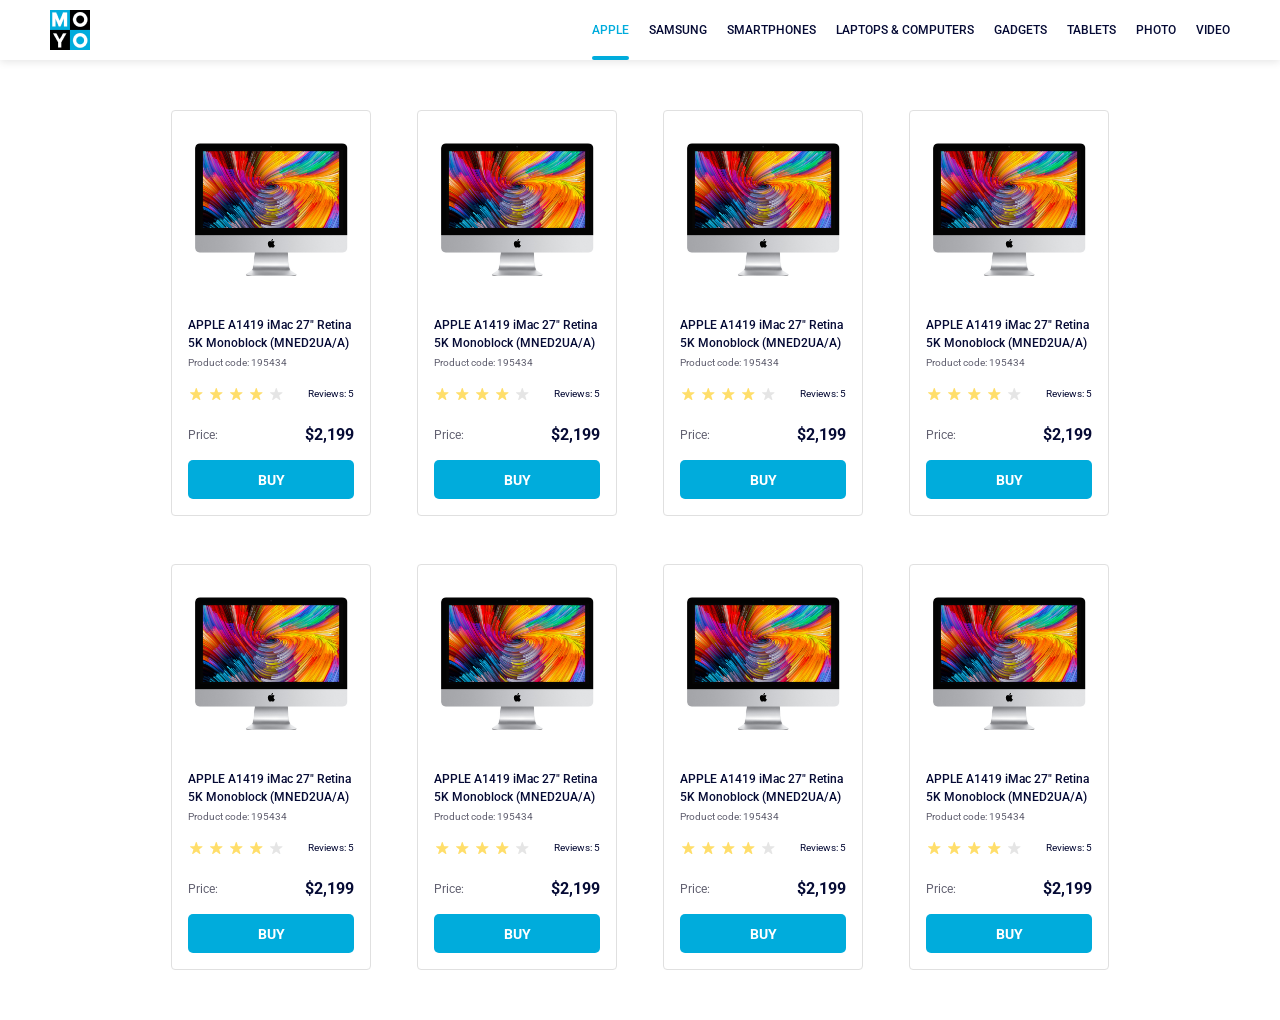
<file: index.html>
<!DOCTYPE html><html lang=en><meta charset=UTF-8><meta name=viewport content="width=device-width, initial-scale=1.0"><title>Catalog</title><link rel=preconnect href=https://fonts.gstatic.com><link href="https://fonts.googleapis.com/css2?family=Roboto:wght@400;500;700&amp;display=swap" rel=stylesheet><link rel=stylesheet href=layout_catalog.abba1100.css><body>
    <header class=header>
      <a href=#>
        <img class=header__logo src=logo.d777a287.png alt=logo_moyo>
      </a>

      <nav class=header__nav>
        <ul class=header__nav-list>
          <li class=header__nav-item>
            <a class="header__nav-link is-active" href=#apple>
              apple
            </a>
          </li>
          <li class=header__nav-item>
            <a class=header__nav-link href=#samsung>
              samsung
            </a>
          </li>
          <li class=header__nav-item>
            <a class=header__nav-link href=#smartphones>
              smartphones
            </a>
          </li>
          <li class=header__nav-item>
            <a href=#laptops class=header__nav-link data-qa=nav-hover>
              laptops &amp; computers
            </a>
          </li>
          <li class=header__nav-item>
            <a class=header__nav-link href=#gadgets>
              gadgets
            </a>
          </li>
          <li class=header__nav-item>
            <a class=header__nav-link href=#tablets>
              tablets
            </a>
          </li>
          <li class=header__nav-item>
            <a class=header__nav-link href=#photo>
              photo
            </a>
          </li>
          <li class=header__nav-item>
            <a class=header__nav-link href=#video>
              video
            </a>
          </li>
        </ul>
      </nav>
    </header>

    <main class=catalog>
      <div class=card data-qa=card>
        <img src=imac.202c52ff.jpeg alt=imac class=card__image>
        <div class=card__title>
          APPLE A1419 iMac 27" Retina
          <br>
          5K Monoblock (MNED2UA/A)
        </div>
        <div class=card__code>Product code: 195434</div>
        <div class=card__row>
          <div class="stars stars--4">
            <span class=stars__star></span>
            <span class=stars__star></span>
            <span class=stars__star></span>
            <span class=stars__star></span>
            <span class=stars__star></span>
          </div>
          <div class=card__reviews>Reviews: 5</div>
        </div>
        <div class=card__price>
          <span class=card__price-name>Price:</span>
          <span class=card__price-cost>$2,199</span>
        </div>
        <a data-qa=card-hover class=card__button>
          <span class=card__buy>BUY</span>
        </a>
      </div>
      <div class=card>
        <img src=imac.202c52ff.jpeg alt=imac class=card__image>
        <div class=card__title>
          APPLE A1419 iMac 27" Retina
          <br>
          5K Monoblock (MNED2UA/A)
        </div>
        <div class=card__code>Product code: 195434</div>
        <div class=card__row>
          <div class="stars stars--4">
            <span class=stars__star></span>
            <span class=stars__star></span>
            <span class=stars__star></span>
            <span class=stars__star></span>
            <span class=stars__star></span>
          </div>
          <div class=card__reviews>Reviews: 5</div>
        </div>
        <div class=card__price>
          <span class=card__price-name>Price:</span>
          <span class=card__price-cost>$2,199</span>
        </div>
        <a data-qa=card-hover class=card__button>
          <span class=card__buy>BUY</span>
        </a>
      </div>
      <div class=card>
        <img src=imac.202c52ff.jpeg alt=imac class=card__image>
        <div class=card__title>
          APPLE A1419 iMac 27" Retina
          <br>
          5K Monoblock (MNED2UA/A)
        </div>
        <div class=card__code>Product code: 195434</div>
        <div class=card__row>
          <div class="stars stars--4">
            <span class=stars__star></span>
            <span class=stars__star></span>
            <span class=stars__star></span>
            <span class=stars__star></span>
            <span class=stars__star></span>
          </div>
          <div class=card__reviews>Reviews: 5</div>
        </div>
        <div class=card__price>
          <span class=card__price-name>Price:</span>
          <span class=card__price-cost>$2,199</span>
        </div>
        <a data-qa=card-hover class=card__button>
          <span class=card__buy>BUY</span>
        </a>
      </div>
      <div class=card>
        <img src=imac.202c52ff.jpeg alt=imac class=card__image>
        <div class=card__title>
          APPLE A1419 iMac 27" Retina
          <br>
          5K Monoblock (MNED2UA/A)
        </div>
        <div class=card__code>Product code: 195434</div>
        <div class=card__row>
          <div class="stars stars--4">
            <span class=stars__star></span>
            <span class=stars__star></span>
            <span class=stars__star></span>
            <span class=stars__star></span>
            <span class=stars__star></span>
          </div>
          <div class=card__reviews>Reviews: 5</div>
        </div>
        <div class=card__price>
          <span class=card__price-name>Price:</span>
          <span class=card__price-cost>$2,199</span>
        </div>
        <a data-qa=card-hover class=card__button>
          <span class=card__buy>BUY</span>
        </a>
      </div>
      <div class=card>
        <img src=imac.202c52ff.jpeg alt=imac class=card__image>
        <div class=card__title>
          APPLE A1419 iMac 27" Retina
          <br>
          5K Monoblock (MNED2UA/A)
        </div>
        <div class=card__code>Product code: 195434</div>
        <div class=card__row>
          <div class="stars stars--4">
            <span class=stars__star></span>
            <span class=stars__star></span>
            <span class=stars__star></span>
            <span class=stars__star></span>
            <span class=stars__star></span>
          </div>
          <div class=card__reviews>Reviews: 5</div>
        </div>
        <div class=card__price>
          <span class=card__price-name>Price:</span>
          <span class=card__price-cost>$2,199</span>
        </div>
        <a data-qa=card-hover class=card__button>
          <span class=card__buy>BUY</span>
        </a>
      </div>
      <div class=card>
        <img src=imac.202c52ff.jpeg alt=imac class=card__image>
        <div class=card__title>
          APPLE A1419 iMac 27" Retina
          <br>
          5K Monoblock (MNED2UA/A)
        </div>
        <div class=card__code>Product code: 195434</div>
        <div class=card__row>
          <div class="stars stars--4">
            <span class=stars__star></span>
            <span class=stars__star></span>
            <span class=stars__star></span>
            <span class=stars__star></span>
            <span class=stars__star></span>
          </div>
          <div class=card__reviews>Reviews: 5</div>
        </div>
        <div class=card__price>
          <span class=card__price-name>Price:</span>
          <span class=card__price-cost>$2,199</span>
        </div>
        <a data-qa=card-hover class=card__button>
          <span class=card__buy>BUY</span>
        </a>
      </div>
      <div class=card>
        <img src=imac.202c52ff.jpeg alt=imac class=card__image>
        <div class=card__title>
          APPLE A1419 iMac 27" Retina
          <br>
          5K Monoblock (MNED2UA/A)
        </div>
        <div class=card__code>Product code: 195434</div>
        <div class=card__row>
          <div class="stars stars--4">
            <span class=stars__star></span>
            <span class=stars__star></span>
            <span class=stars__star></span>
            <span class=stars__star></span>
            <span class=stars__star></span>
          </div>
          <div class=card__reviews>Reviews: 5</div>
        </div>
        <div class=card__price>
          <span class=card__price-name>Price:</span>
          <span class=card__price-cost>$2,199</span>
        </div>
        <a data-qa=card-hover class=card__button>
          <span class=card__buy>BUY</span>
        </a>
      </div>
      <div class=card>
        <img src=imac.202c52ff.jpeg alt=imac class=card__image>
        <div class=card__title>
          APPLE A1419 iMac 27" Retina
          <br>
          5K Monoblock (MNED2UA/A)
        </div>
        <div class=card__code>Product code: 195434</div>
        <div class=card__row>
          <div class="stars stars--4">
            <span class=stars__star></span>
            <span class=stars__star></span>
            <span class=stars__star></span>
            <span class=stars__star></span>
            <span class=stars__star></span>
          </div>
          <div class=card__reviews>Reviews: 5</div>
        </div>
        <div class=card__price>
          <span class=card__price-name>Price:</span>
          <span class=card__price-cost>$2,199</span>
        </div>
        <a data-qa=card-hover class=card__button>
          <span class=card__buy>BUY</span>
        </a>
      </div>
    </main>
</file>
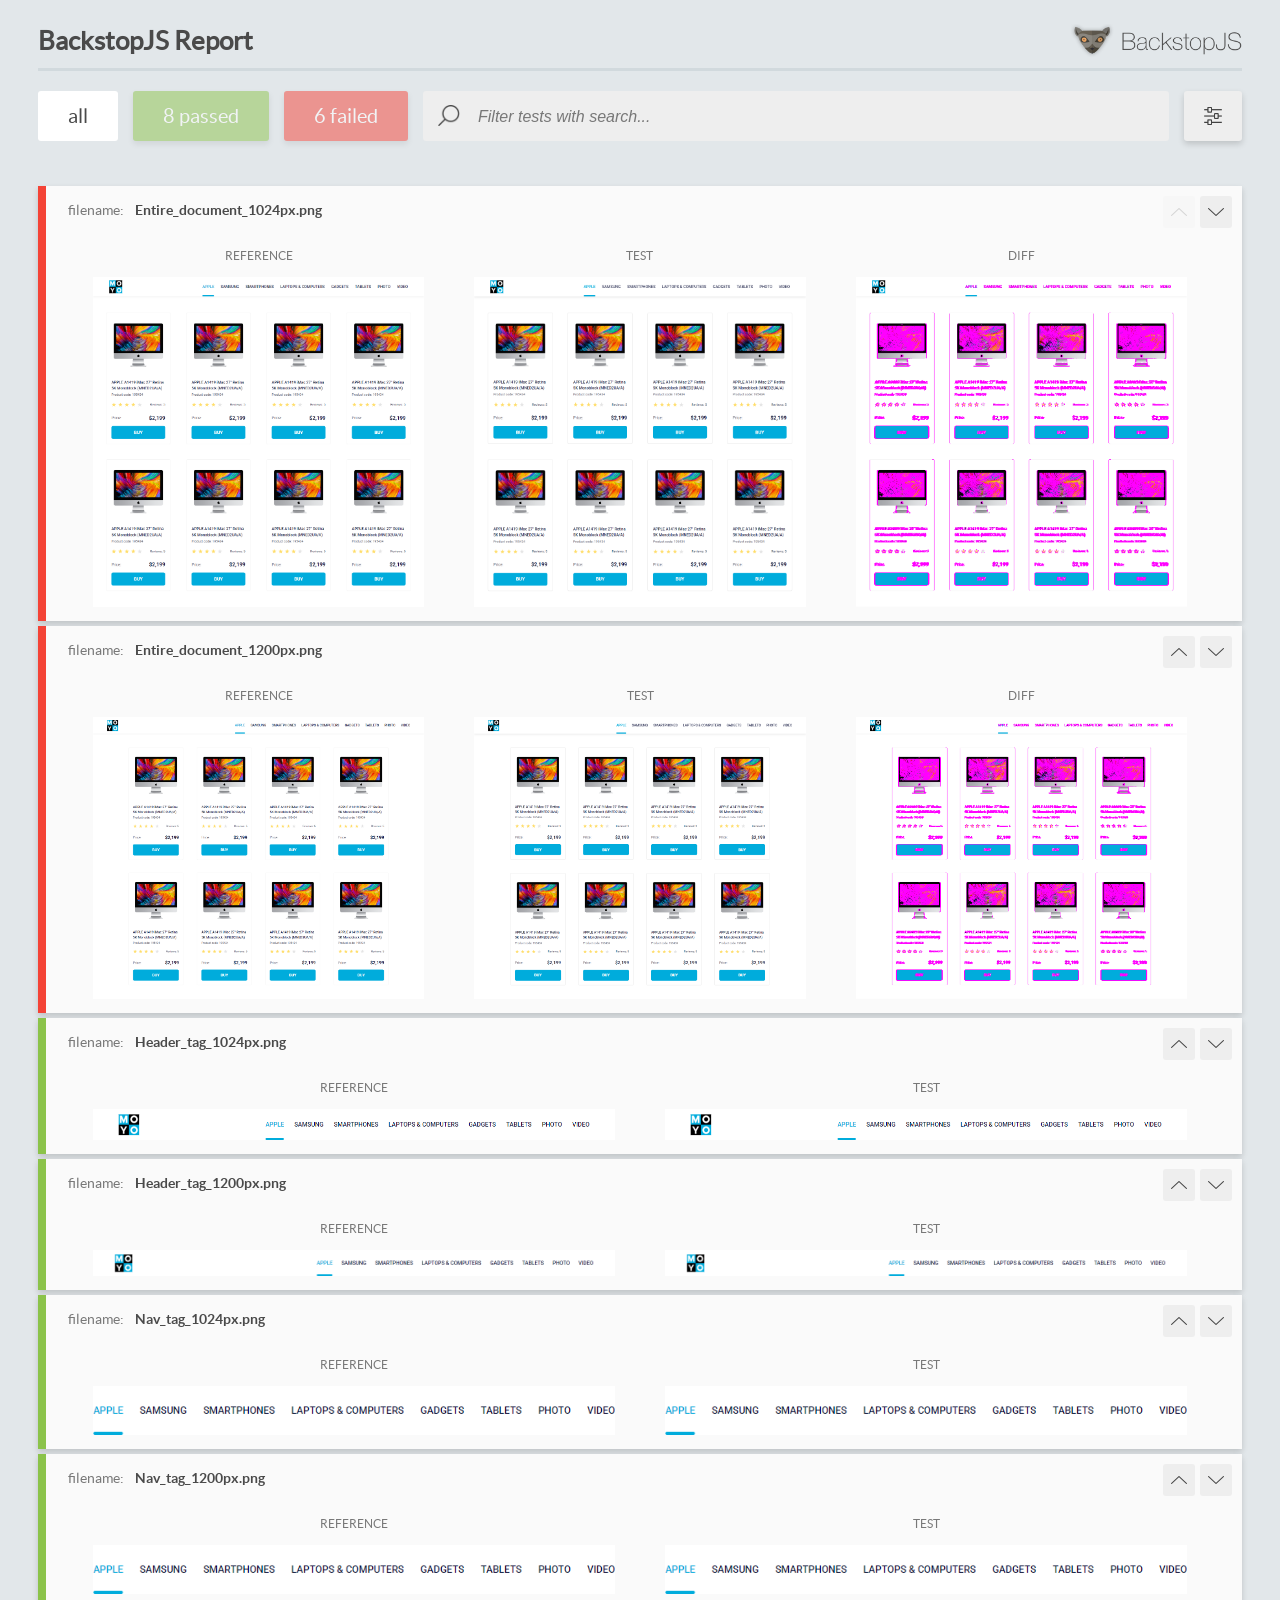
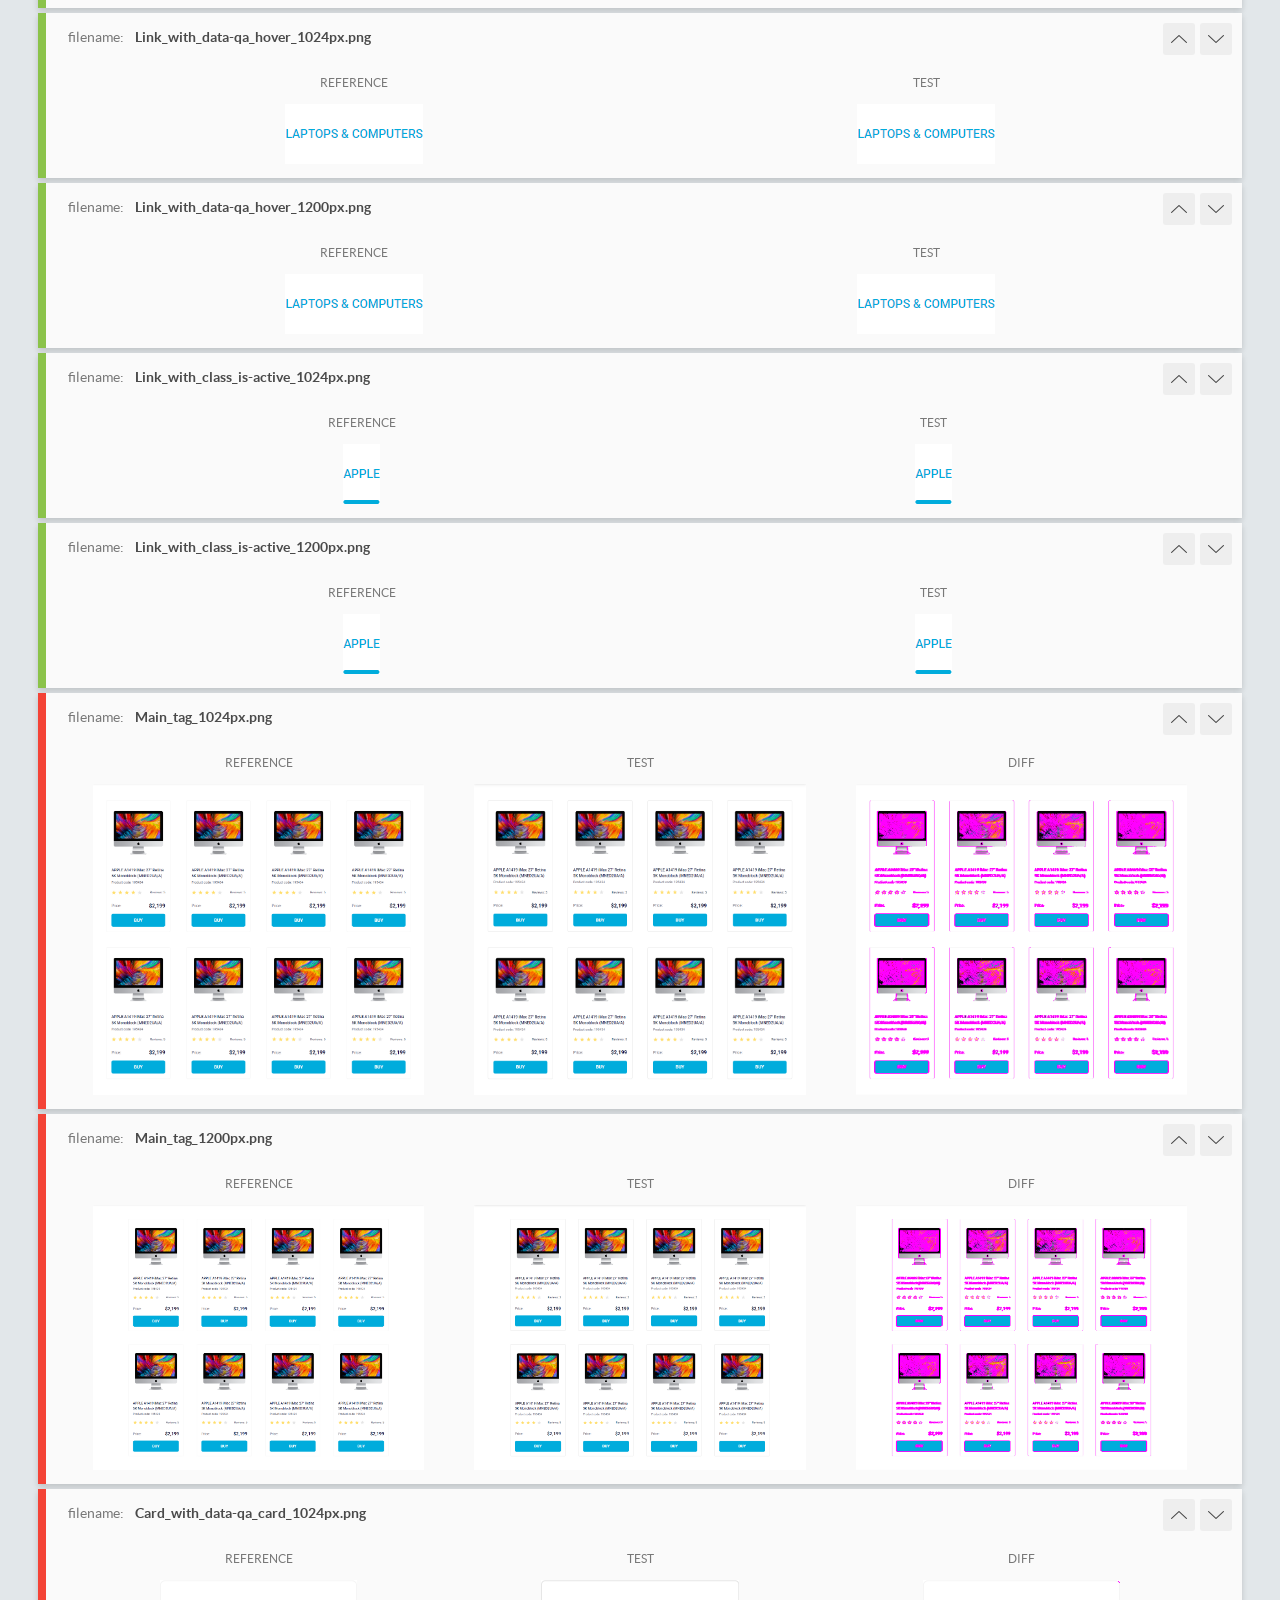
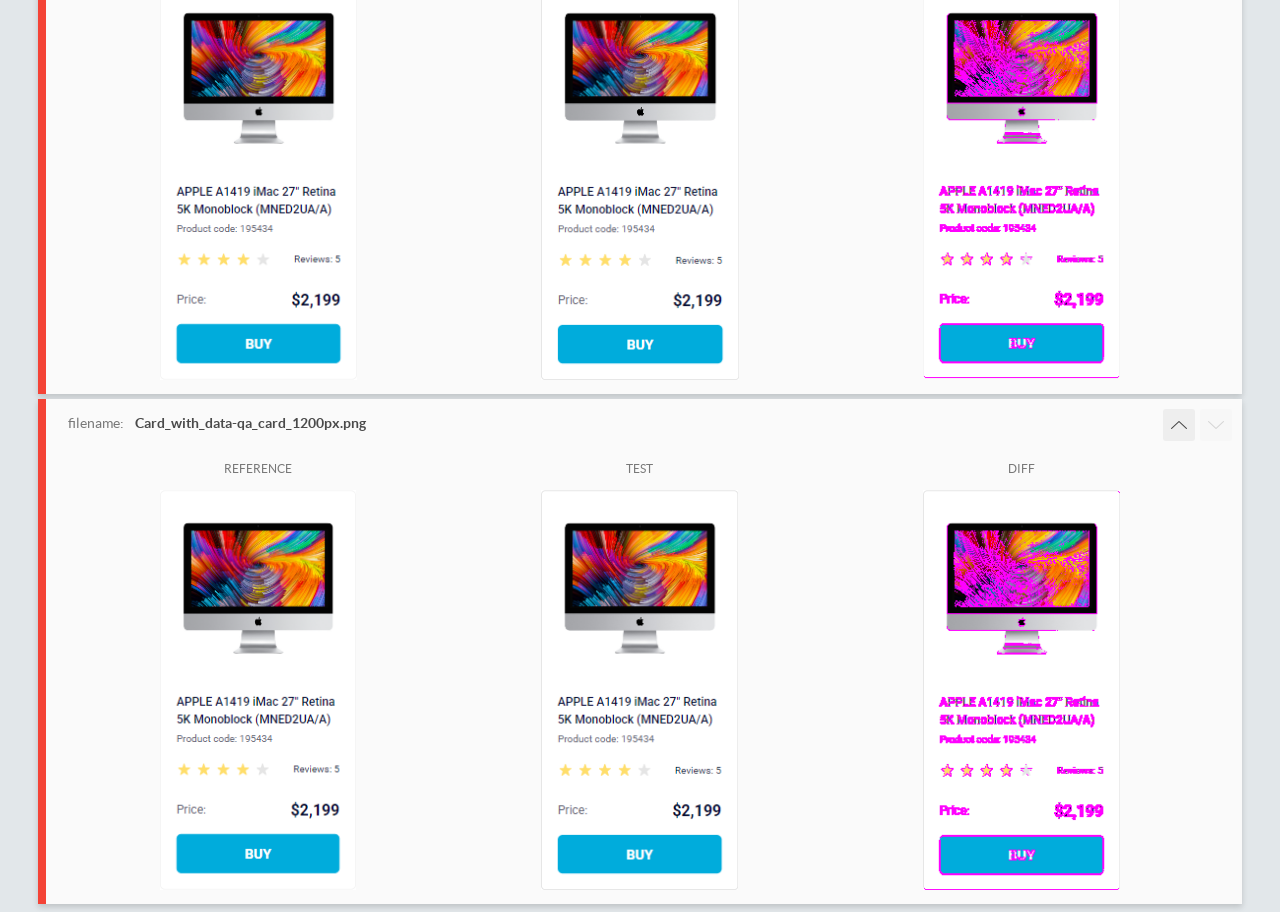
<file: report/html_report/index.html>
<!DOCTYPE html>
<html>
  <head>
    <meta charset="utf-8">
    <!-- Disable Cache -->
    <meta http-equiv="Cache-Control" content="no-cache, no-store, must-revalidate">
    <meta http-equiv="Pragma" content="no-cache">
    <meta http-equiv="Expires" content="0">

    <title>BackstopJS Report</title>

    <style>
      @font-face {
          font-family: 'latoregular';
          src: url('./assets/fonts/lato-regular-webfont.woff2') format('woff2'),
              url('./assets/fonts/lato-regular-webfont.woff') format('woff');
          font-weight: 400;
          font-style: normal;
      }
      @font-face {
          font-family: 'latobold';
          src: url('./assets/fonts/lato-bold-webfont.woff2') format('woff2'),
              url('./assets/fonts/lato-bold-webfont.woff') format('woff');
          font-weight: 700;
          font-style: normal;
      }

      .ReactModal__Body--open {
          overflow: hidden;
      }
      .ReactModal__Body--open .header {
        display: none;
      }

    </style>
  </head>
  <body style="background-color: #E2E7EA">
    <div id="root">

    </div>
    <script>
      function report (report) { // eslint-disable-line no-unused-vars
        window.tests = report;
      }
    </script>
    <script src="config.js"></script>
    <script src="index_bundle.js"></script>
  </body>
</html>
</file>
